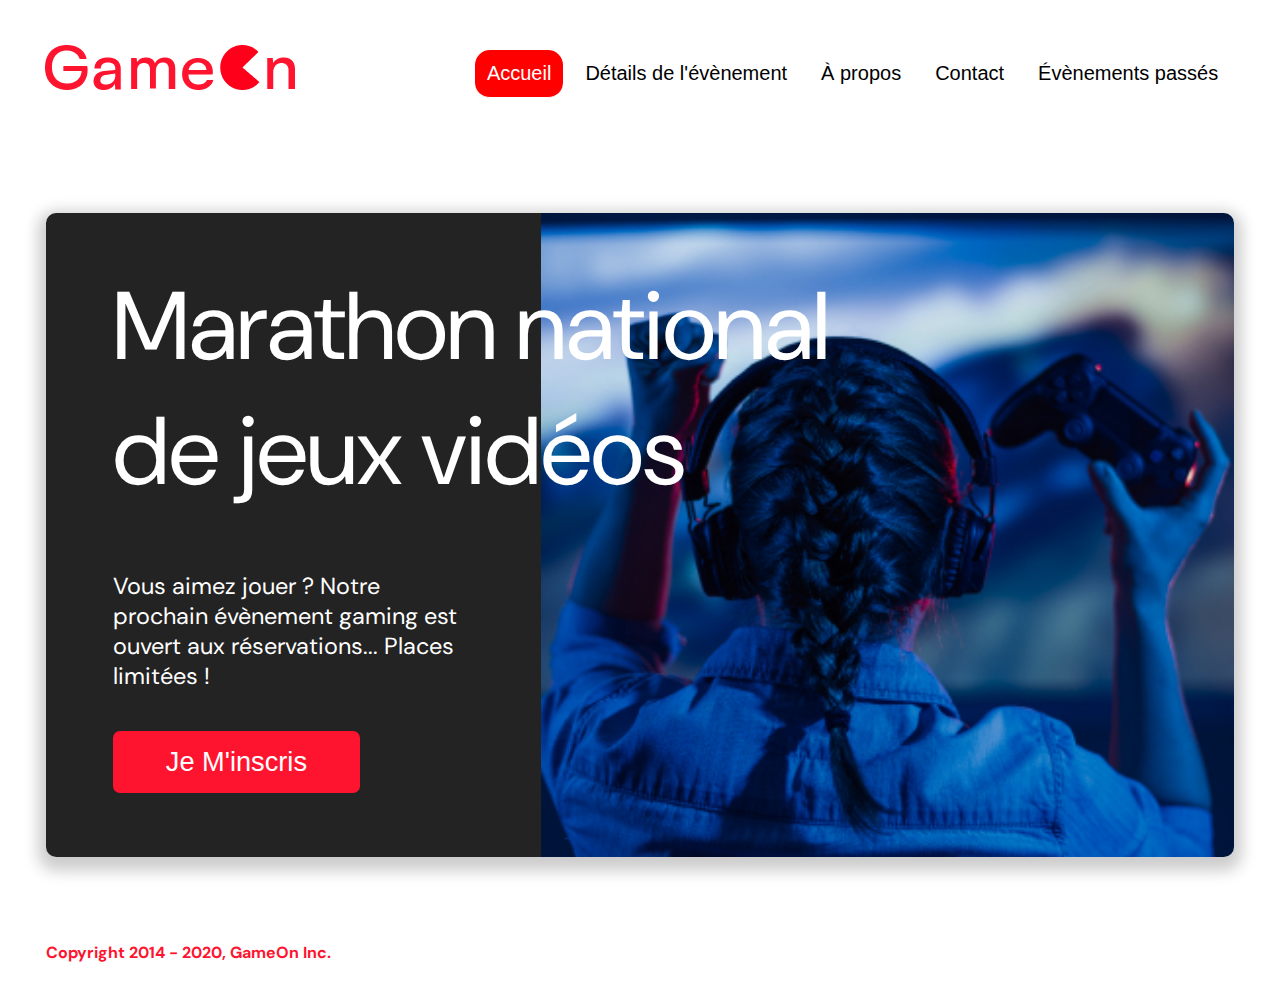
<file: index.html>
<!DOCTYPE html>
<html lang="en">

<head>
  <meta charset="utf-8" />
  <title>Reservation</title>
  <meta name="viewport" content="width=device-width,initial-scale=1" />
  <link rel="stylesheet" href="modal.css" />
  <link rel="stylesheet" href="https://cdnjs.cloudflare.com/ajax/libs/font-awesome/4.7.0/css/font-awesome.min.css" />
  <link href="https://fonts.googleapis.com/css?family=DM+Sans" rel="stylesheet" />
</head>

<body>
  <div class="topnav" id="myTopnav">
    <div class="header-logo">
      <img alt="logo" src="Logo.png" />
    </div>
    <div class="main-navbar">
      <a href="#" class="active"><span>Accueil</span></a>
      <a href="#" class="responsive"><span>Détails de l'évènement</span></a>
      <a href="#" class="responsive"><span>À propos</span></a>
      <a href="#" class="responsive"><span>Contact</span></a>
      <a href="#" class="responsive"><span>Évènements passés</span></a>


      <div id="burger-menu">
        <span> </span>

        <div id="menu">
          <a href="#" class="burger_links">Accueil</a>
          <a href="#" class="burger_links">Détails de l'évènement</a>
          <a href="#" class="burger_links">À propos</a>
          <a href="#" class="burger_links">Contact</a>
          <a href="#" class="burger_links">Évènements passés</a>
        </div>
      </div>
    </div>
  </div>

  <main>
    <div class="hero-section">
      <div class="hero-content">
        <h1 class="hero-headline">Marathon national de jeux vidéos</h1>
        <p class="hero-text">
          Vous aimez jouer ? Notre prochain évènement gaming est ouvert aux
          réservations... Places limitées !
        </p>
        <button class="btn-signup modal-btn">je m'inscris</button>
      </div>
      <div class="hero-img">
        <img src="./bg_img.jpg" alt="img" />
      </div>

      <button class="btn-signup modal-btn">je m'inscris</button>
    </div>

    <div id="bground" class="bground">
      <div id="content" class="content">

        <!-- Closing Modal -->
        <span id="close" class="close"></span>
        <div class="modal-body">

          <!-- Field inputs -->
          <form name="reserve" action="index.html" method="get" id="submit">
            <div class="formData" id="first-name">
              <label>Prénom</label>
              <input class="text-control" data-error="" data-error-visible="false" type="text" id="first"
                name="first" />
            </div>
            <div class="formData" id="last-name">
              <label>Nom</label>
              <input class="text-control" data-error="" data-error-visible="false" type="text" id="last" name="last" />
            </div>
            <div class="formData" id="email-field">
              <label>E-mail</label>
              <input class="text-control" data-error="" data-error-visible="false" type="email" id="email"
                name="email" />
            </div>
            <div class="formData" id="birth-date">
              <label>Date de naissance</label>
              <input class="text-control" type="date" id="birthdate" name="birthdate" required />
            </div>

            <!-- End of field inputs -->

            <div class="formData" id="city">
              <label>À combien de tournois GameOn avez-vous déjà participé
                ?</label>
              <input type="number" data-error="" data-error-visible="false" class="text-control" id="quantity"
                name="quantity" min="0" max="99" />
            </div>


            <!-- Radio inputs -->

            <p class="text-label">Quelles villes ?</p>
            <div class="formData" id="locations">
              <input class="checkbox-input" type="radio" id="location1" name="location" value="New York" />
              <label class="checkbox-label" for="location1">
                <span class="checkbox-icon"></span>
                New York</label>

              <input class="checkbox-input" type="radio" id="location2" name="location" value="San Francisco" />
              <label class="checkbox-label" for="location2">
                <span class="checkbox-icon"></span>
                San Francisco</label>

              <input class="checkbox-input" type="radio" id="location3" name="location" value="Seattle" />
              <label class="checkbox-label" for="location3">
                <span class="checkbox-icon"></span>
                Seattle</label>

              <input class="checkbox-input" type="radio" id="location4" name="location" value="Chicago" />
              <label class="checkbox-label" for="location4">
                <span class="checkbox-icon"></span>
                Chicago</label>

              <input class="checkbox-input" type="radio" id="location5" name="location" value="Boston" />
              <label class="checkbox-label" for="location5">
                <span class="checkbox-icon"></span>
                Boston</label>

              <input class="checkbox-input" type="radio" id="location6" name="location" value="Portland" />
              <label class="checkbox-label" for="location6">
                <span class="checkbox-icon"></span>
                Portland</label>
            </div>

            <!-- End of radio inputs -->


            <div id="terms" class="formData">
              <input class="checkbox-input" type="checkbox" name="checkbox1" id="checkbox1" data-error=""
                data-error-visible="false" />
              <label id="condition-1" class="checkbox2-label" for="checkbox1">
                <span class="checkbox-icon"></span>
                J'ai lu et accepté les conditions d'utilisation.
              </label>

              <input class="checkbox-input" type="checkbox" id="checkbox2" />
              <label class="checkbox2-label" for="checkbox2">
                <span class="checkbox-icon"></span>
                Je souhaite être prévenu des prochains évènements.
              </label>
            </div>
            <input id="btn" class="btn-submit" type="submit" value="C'est parti" />
          </form>
          <span id="confirmation-msg"></span>
        </div>
      </div>
    </div>
  </main>
  <footer>
    <p class="copyrights">Copyright 2014 - 2020, GameOn Inc.</p>
  </footer>
  <script src="modal.js"></script>
</body>

</html>
</file>
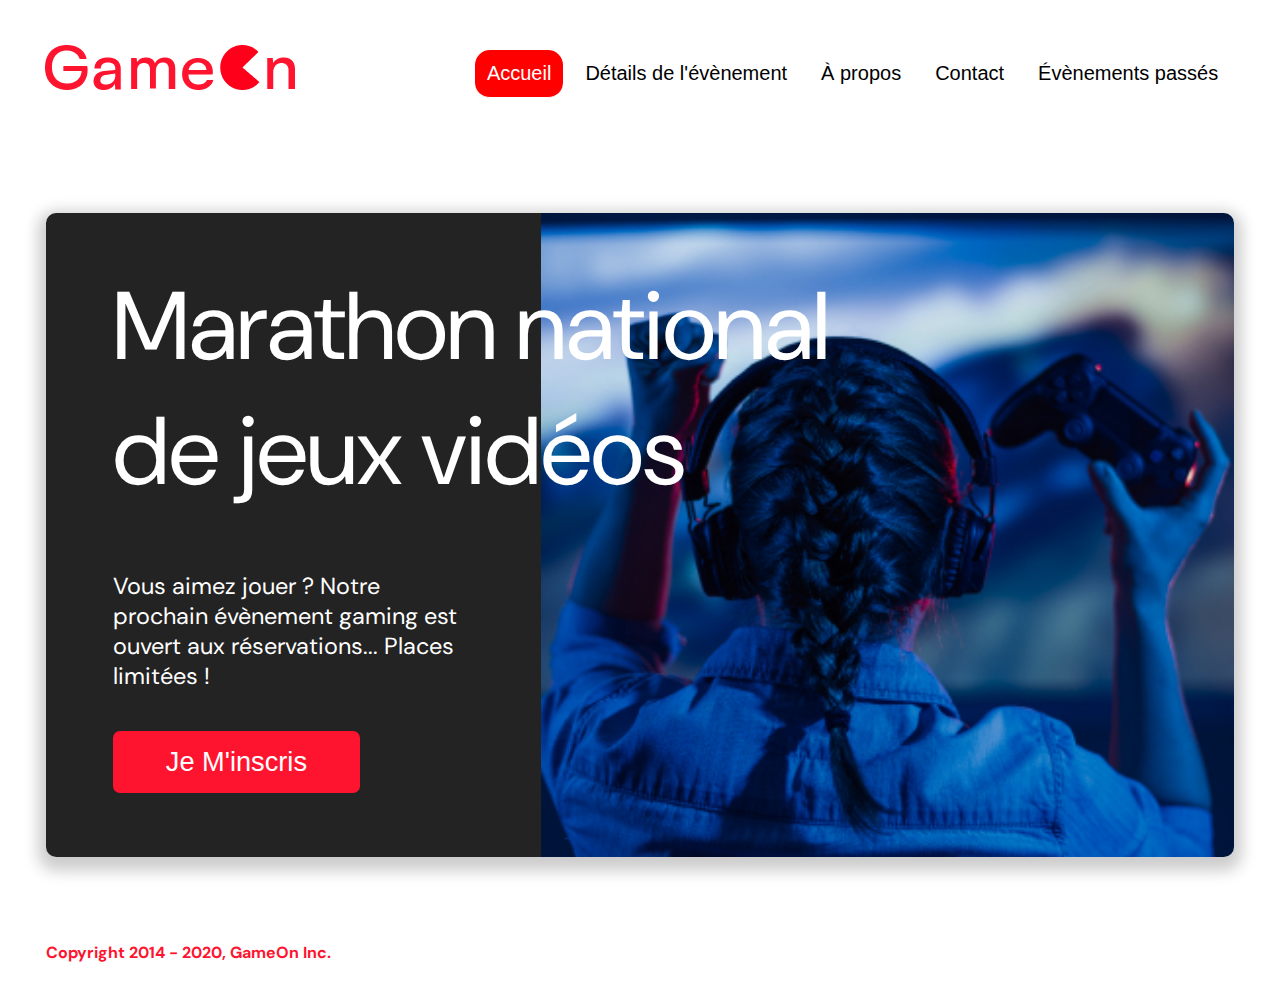
<file: starterOnly/index.html>
<!DOCTYPE html>
<html lang="en">

<head>
  <meta charset="utf-8" />
  <title>Reservation</title>
  <meta name="viewport" content="width=device-width,initial-scale=1" />
  <link rel="stylesheet" href="modal.css" />
  <link rel="stylesheet" href="https://cdnjs.cloudflare.com/ajax/libs/font-awesome/4.7.0/css/font-awesome.min.css" />
  <link href="https://fonts.googleapis.com/css?family=DM+Sans" rel="stylesheet" />
</head>

<body>
  <div class="topnav" id="myTopnav">
    <div class="header-logo">
      <img alt="logo" src="Logo.png" />
    </div>
    <div class="main-navbar">
      <a href="#" class="active"><span>Accueil</span></a>
      <a href="#" class="responsive"><span>Détails de l'évènement</span></a>
      <a href="#" class="responsive"><span>À propos</span></a>
      <a href="#" class="responsive"><span>Contact</span></a>
      <a href="#" class="responsive"><span>Évènements passés</span></a>


      <div id="burger-menu">
        <span> </span>

        <div id="menu">
          <a href="#" class="burger_links">Accueil</a>
          <a href="#" class="burger_links">Détails de l'évènement</a>
          <a href="#" class="burger_links">À propos</a>
          <a href="#" class="burger_links">Contact</a>
          <a href="#" class="burger_links">Évènements passés</a>
        </div>
      </div>
    </div>
  </div>

  <main>
    <div class="hero-section">
      <div class="hero-content">
        <h1 class="hero-headline">Marathon national de jeux vidéos</h1>
        <p class="hero-text">
          Vous aimez jouer ? Notre prochain évènement gaming est ouvert aux
          réservations... Places limitées !
        </p>
        <button class="btn-signup modal-btn">je m'inscris</button>
      </div>
      <div class="hero-img">
        <img src="./bg_img.jpg" alt="img" />
      </div>

      <button class="btn-signup modal-btn">je m'inscris</button>
    </div>

    <div id="bground" class="bground">
      <div id="content" class="content">

        <!-- Closing Modal -->
        <span id="close" class="close"></span>
        <div class="modal-body">

          <!-- Field inputs -->
          <form name="reserve" action="index.html" method="get" id="submit">
            <div class="formData" id="first-name">
              <label>Prénom</label>
              <input class="text-control" data-error="" data-error-visible="false" type="text" id="first"
                name="first" />
            </div>
            <div class="formData" id="last-name">
              <label>Nom</label>
              <input class="text-control" data-error="" data-error-visible="false" type="text" id="last" name="last" />
            </div>
            <div class="formData" id="email-field">
              <label>E-mail</label>
              <input class="text-control" data-error="" data-error-visible="false" type="email" id="email"
                name="email" />
            </div>
            <div class="formData" id="birth-date">
              <label>Date de naissance</label>
              <input class="text-control" type="date" id="birthdate" name="birthdate" required />
            </div>

            <!-- End of field inputs -->

            <div class="formData" id="city">
              <label>À combien de tournois GameOn avez-vous déjà participé
                ?</label>
              <input type="number" data-error="" data-error-visible="false" class="text-control" id="quantity"
                name="quantity" min="0" max="99" />
            </div>


            <!-- Radio inputs -->

            <p class="text-label">Quelles villes ?</p>
            <div class="formData" id="locations">
              <input class="checkbox-input" type="radio" id="location1" name="location" value="New York" />
              <label class="checkbox-label" for="location1">
                <span class="checkbox-icon"></span>
                New York</label>

              <input class="checkbox-input" type="radio" id="location2" name="location" value="San Francisco" />
              <label class="checkbox-label" for="location2">
                <span class="checkbox-icon"></span>
                San Francisco</label>

              <input class="checkbox-input" type="radio" id="location3" name="location" value="Seattle" />
              <label class="checkbox-label" for="location3">
                <span class="checkbox-icon"></span>
                Seattle</label>

              <input class="checkbox-input" type="radio" id="location4" name="location" value="Chicago" />
              <label class="checkbox-label" for="location4">
                <span class="checkbox-icon"></span>
                Chicago</label>

              <input class="checkbox-input" type="radio" id="location5" name="location" value="Boston" />
              <label class="checkbox-label" for="location5">
                <span class="checkbox-icon"></span>
                Boston</label>

              <input class="checkbox-input" type="radio" id="location6" name="location" value="Portland" />
              <label class="checkbox-label" for="location6">
                <span class="checkbox-icon"></span>
                Portland</label>
            </div>

            <!-- End of radio inputs -->


            <div id="terms" class="formData">
              <input class="checkbox-input" type="checkbox" name="checkbox1" id="checkbox1" data-error=""
                data-error-visible="false" />
              <label id="condition-1" class="checkbox2-label" for="checkbox1">
                <span class="checkbox-icon"></span>
                J'ai lu et accepté les conditions d'utilisation.
              </label>

              <input class="checkbox-input" type="checkbox" id="checkbox2" />
              <label class="checkbox2-label" for="checkbox2">
                <span class="checkbox-icon"></span>
                Je souhaite être prévenu des prochains évènements.
              </label>
            </div>
            <input id="btn" class="btn-submit" type="submit" value="C'est parti" />
          </form>
          <span id="confirmation-msg"></span>
        </div>
      </div>
    </div>
  </main>
  <footer>
    <p class="copyrights">Copyright 2014 - 2020, GameOn Inc.</p>
  </footer>
  <script src="modal.js"></script>
</body>

</html>
</file>
<file: modal.css>
:root {
  --font-default: "DM Sans", Arial, Helvetica, sans-serif;
  --font-slab: var(--font-default);
  --modal-duration: 0.8s;
}
* {
  box-sizing: border-box;
  margin: 0;
  padding: 0;
}
/* Landing Page */

body {
  margin: 0;
  display: flex;
  flex-direction: column;
  font-family: var(--font-default);
  font-size: 18px;
  max-width: 1600px;
  margin: 0 auto;
}

p {
  margin-bottom: 0;
  padding: 0.5vw;
}

img {
  object-fit: cover;
  padding-right: 1rem;
}

.topnav {
  overflow: hidden;
  margin: 3.5%;
}
.header-logo {
  float: left;

}
.main-navbar {
  float: right;
}
.topnav a {
  float: left;
  display: block;
  color: #000000;
  text-align: center;
  padding: 12px 12px;
  margin: 5px;
  text-decoration: none;
  font-size: 20px;
  font-family: Roboto, sans-serif;
  border-bottom: 1px solid transparent;
  transition: all 330ms ease-in-out;
  border-radius: 15px;
}

.topnav a:hover {
  color:#fff;
  border-bottom: solid 1px #fff;
  background-color: red;
  border-radius: 15px;
}


.topnav a.active {
  color:#fff;
  border-bottom: solid 1px #fff;
  background-color: red;
  border-radius: 15px;
}





.topnav .icon {
  display: none;
}

#burger-menu {
  visibility: hidden;
}

main {
  font-size: 130%;
  font-weight: bolder;
  color: black;
  padding-top: 0.5vw;
  padding-left: 2vw;
  padding-right: 2vw;
  margin: 1px 20px 15px;
  border-radius: 2rem;
  text-align: justify;
}

.modal-btn {
  font-size: 145%;
  background: #fe142f;
  display: flex;
  margin: auto;
  padding: 2em;
  color: #fff;
  padding: 0.75rem 2.5rem;
  border-radius: 1rem;
  cursor: pointer;
  transition: all 300ms ease-in-out;
}

.modal-btn:hover {
  background: #3876ac;
}

.footer {
  margin: 20px;
  padding: 10px;
  font-family: var(--font-slab);
}

/* Modal form */

.button {
  background: #fe142f;
  margin-top: 0.5em;
  padding: 1em;
  color: #fff;
  border-radius: 15px;
  cursor: pointer;
  font-size: 16px;
}

.button:hover {
  background: #3876ac;
}

.smFont {
  font-size: 16px;
}

.bground {
  display: none;
  position: fixed;
  z-index: 1;
  left: 0;
  top: 0;
  height: 100%;
  width: 100%;
  background-color: rgba(26, 39, 156, 0.4);
}

.bground .confirm-reserv {
  color: #fff;
  position: absolute;
  text-align: center;
  top: 50%;
  left: 0;
  right: 0;
  margin-left: 0;
  margin-right: 0;
}

small {
  color: #f00;
  white-space: nowrap;
}

.formData.error input {
  border: 3px solid red;
}

.formData.success input {
  border: 3px solid rgb(167, 233, 69);
}

.content {
  margin: 5% auto;
  width: 100%;
  height: 80vh;
  max-width: 600px;
  max-height: 100vh;
  animation-name: modalopen;
  display: flex;
  align-items: center;
  animation-duration: var(--modal-duration);
  transition: 330ms ease-in-out;
  background: #232323;
  border-radius: 10px;
  overflow: hidden;
  position: relative;
  color: #fff;
  padding-top: 10px;
}

.modal-body {
  padding: 15px 8%;
  margin: 15px auto;
}

label {
  font-family: var(--font-default);
  font-size: 17px;
  font-weight: normal;
  display: inline-block;
  margin-bottom: 11px;
}
input {
  padding: 8px;
  border: 0.8px solid #ccc;
  outline: none;
}

.text-control {
  margin: 0;
  padding: 8px;
  width: 100%;
  border-radius: 8px;
  font-size: 20px;
  height: 48px;
}

/*** CheckBox Attribute**/

.checkbox2-label[data-error]::after {
  content: attr(data-error);
  font-size: 1em;
  color: #e54858;
  display: block;
  margin-top: 7px;
  margin-bottom: 7px;
  text-align: right;
  line-height: 0.3;
  opacity: 0;
  transition: 0.3s;
}
.checkbox2-label[data-error-visible="true"]::after {
  opacity: 1;
}

#locations.formData[data-error]::after {
  content: attr(data-error);
  font-size: 12px;
  color: #e54858;
  display: inline-block;
  margin-top: 7px;
  margin-bottom: 7px;
  text-align: left;
  line-height: 0.3;
  opacity: 0;
  transition: 0.3s;
}

#locations.formData[data-error-visible="true"]::after {
  opacity: 1;
}

/*** Text Control ***/

.formData[data-error]::after {
  content: attr(data-error);
  font-size: 0.5em;
  color: #e54858;
  display: block;
  margin-top: 7px;
  margin-bottom: 7px;
  text-align: right;
  line-height: 0.3;
  opacity: 0;
  transition: 0.3s;
}
.formData[data-error-visible="true"]::after {
  opacity: 1;
}
.formData[data-error-visible="true"] .text-control {
  border: 2px solid #e54858;
}

input[data-error]::after {
  content: attr(data-error);
  font-size: 0.4em;
  color: red;
}
.checkbox-label,
.checkbox2-label {
  position: relative;
  margin-left: 36px;
  font-size: 12px;
  font-weight: normal;
}
.checkbox-label .checkbox-icon,
.checkbox2-label .checkbox-icon {
  display: block;
  width: 20px;
  height: 20px;
  border: 2px solid #279e7a;
  border-radius: 50%;
  text-indent: 29px;
  white-space: nowrap;
  position: absolute;
  left: -30px;
  top: -1px;
  transition: 0.3s;
}
.checkbox-label .checkbox-icon::after,
.checkbox2-label .checkbox-icon::after {
  content: "";
  width: 13px;
  height: 13px;
  background-color: #279e7a;
  border-radius: 50%;
  text-indent: 29px;
  white-space: nowrap;
  position: absolute;
  left: 50%;
  top: 50%;
  transform: translate(-50%, -50%);
  transition: 0.3s;
  opacity: 0;
}
.checkbox-input {
  display: none;
}
.checkbox-input:checked + .checkbox-label .checkbox-icon::after,
.checkbox-input:checked + .checkbox2-label .checkbox-icon::after {
  opacity: 1;
}
.checkbox-input:checked + .checkbox2-label .checkbox-icon {
  background: #279e7a;
}
.checkbox2-label .checkbox-icon {
  border-radius: 4px;
  border: 0;
  background: #c4c4c4;
}
.checkbox2-label .checkbox-icon::after {
  width: 7px;
  height: 4px;
  border-radius: 2px;
  background: transparent;
  border: 2px solid transparent;
  border-bottom-color: #fff;
  border-left-color: #fff;
  transform: rotate(-55deg);
  left: 21%;
  top: 19%;
}
.close {
  position: absolute;
  right: 15px;
  top: 15px;
  width: 32px;
  height: 32px;
  opacity: 1;
  cursor: pointer;
  transition: transform 330ms ease-in-out;
  transform: scale(0.7);
}
.close:before,
.close:after {
  position: absolute;
  left: 15px;
  content: " ";
  height: 33px;
  width: 3px;
  background-color: #fff;
}
.close:before {
  transform: rotate(45deg);
}
.close:after {
  transform: rotate(-45deg);
}
.btn-submit,
.btn-signup {
  background: #fe142f;
  display: block;
  margin: 0 auto;
  border-radius: 7px;
  font-size: 1rem;
  padding: 12px 82px;
  color: #fff;
  cursor: pointer;
  border: 0;
}
/* custom select styles */
.custom-select {
  position: relative;
  font-family: Arial;
  font-size: 1.1rem;
  font-weight: normal;
}

.custom-select select {
  display: none;
}
.select-selected {
  background-color: #fff;
}

/* Style the arrow inside the select element: */
.select-selected:after {
  position: absolute;
  content: "";
  top: 10px;
  right: 13px;
  width: 11px;
  height: 11px;
  border: 3px solid transparent;
  border-bottom-color: #f00;
  border-left-color: #f00;
  transform: rotate(-48deg);
  border-radius: 5px 0 5px 0;
}

/* Point the arrow upwards when the select box is open (active): */
.select-selected.select-arrow-active:after {
  transform: rotate(135deg);
  top: 13px;
}

.select-items div,
.select-selected {
  color: #000;
  padding: 11px 16px;
  border: 1px solid transparent;
  border-color: transparent transparent rgba(0, 0, 0, 0.1) transparent;
  cursor: pointer;
  border-radius: 8px;
  height: 48px;
}

/* Style items (options): */
.select-items {
  position: absolute;
  background-color: #fff;
  top: 89%;
  left: 0;
  right: 0;
  z-index: 99;
}

/* Hide the items when the select box is closed: */
.select-hide {
  display: none;
}

.select-items div:hover,
.same-as-selected {
  background-color: rgba(0, 0, 0, 0.1);
}
/* custom select end */
.text-label {
  font-weight: normal;
  font-size: 16px;
}
.hero-section {
  min-height: 70vh;
  border-radius: 10px;
  display: grid;
  grid-template-columns: repeat(12, 1fr);
  overflow: hidden;
  box-shadow: 0 6px 15px 8px rgba(0, 0, 0, 0.2);
  margin-bottom: 10px;
}
.hero-content {
  padding: 51px 67px;
  grid-column: span 5;
  background: #232323;
  color: #fff;
  position: relative;
  text-align: left;
  min-width: 424px;
  display: flex;
  flex-direction: column;
}
/* .hero-content::after {
  content: "";
  width: 100%;
  height: 100%;
  background: #232323;
  position: absolute;
  right: -80px;
  top: 0;
} */
.hero-content > * {
  position: relative;
}
.hero-headline {
  font-size: 6rem;
  width: 800px;
  font-weight: normal;
;
}

.hero-text {
  width: 100%;
  font-weight: normal;
  margin-top: 57px;
  padding: 0;
}
.btn-signup {
  outline: none;
  display: block;
  margin-left: 0;
  position: absolute;
  margin-bottom: 0;
  text-transform: capitalize;
  font-size: 1.7rem;
  padding: 15px 23px;
  bottom: 10%;
  width: 50%;
  float: left;
}
.hero-img {
  grid-column: span 7;
}
.hero-img img {
  width: 100%;
  height: 100%;
  display: block;
  padding: 0;
}
.copyrights {
  color: #fe142f;
  padding: 0;
  font-size: 1rem;
  margin: 60px 0 30px;
  font-weight: bolder;
}
.hero-section > .btn-signup {
  display: none;
}
footer {
  padding-left: 2vw;
  padding-right: 2vw;
  margin: 0 20px;
}

@keyframes modalopen {
  from {
    opacity: 0;
    transform: translateY(150px);
  }
  to {
    opacity: 1;
  }
}

@media screen and (max-width: 950px) {
  .hero-headline {
    font-size: 4rem;
    font-weight: normal;
    white-space: normal;
    width: 350px;
    text-align: left;
  }
}

@media screen and (max-width: 800px) {
  .hero-section {
    display: block;
    box-shadow: unset;
  }
  .hero-content {
    background: #fff;
    color: #000;
    padding: 20px;
  }
  .hero-content::after {
    content: unset;
  }
  .hero-content .btn-signup {
    display: none;
  }
  .hero-headline {
    font-size: 4.5rem;
    white-space: normal;
    width: 90%;
  }
  .hero-text {
    width: unset;
    font-size: 1.5rem;
  }
  .hero-img img {
    border-radius: 10px;
    margin-top: 40px;
  }
  .hero-section > .btn-signup {
    display: block;
    margin: 32px auto 10px;
    padding: 12px 35px;
  }
  .copyrights {
    margin-top: 50px;
    text-align: center;
  }

  .btn-signup {
    position: relative;
    float: none;
  }
}

@media only screen and (max-width: 768px) {
  .topnav a {
    display: none;
  }
  /* .topnav a.icon {
    float: right;
    display: block;
  } */

  .main-navbar {
    position: relative;
    display: flex;
    justify-content: center;
    align-items: center;
    height: 80px;
    width: 80px;
  }

  #myTopnav {
    display: flex;
    justify-content: space-between;
    align-items: center;
  }

  #content{
    z-index: 3;
  }

  #burger-menu {
    position: relative;
    cursor: pointer;
    height: 40px;
    width: 40px;
    overflow: visible;

    visibility: visible;
    display: flex;
    justify-content: center;
    align-items: center;
  }
  #burger-menu span,
  #burger-menu span::before,
  #burger-menu span::after {
    background: red;
    position: absolute;
    display: block;
    opacity: 1;
    height: 4px;
    transition: all 300ms ease-in-out;
  }

  #burger-menu span::before,
  #burger-menu span::after {
    content: "";
  }

  #burger-menu span {
    left: 0px;
    top: 20px;
    width: 30px;
  }

  #burger-menu span::before {
    right: 0px;
    top: -10px;
    width: 30px;
  }

  #burger-menu span::after {
    right: 0px;
    top: 10px;
    width: 30px;
  }

  #burger-menu.close-menu {
    position: absolute;
    display: flex;
    justify-content: center;
    align-items: center;
  }

  #burger-menu.close-menu span {
    transform: rotate(-45deg);
    background: #fff;
    z-index: 3;
    right: 10px;
    width: 30px;
  }

  #burger-menu.close-menu span::before {
    transform: rotate(90deg);
    background: #fff;
    z-index: 3;
    top: 0px;
    right: 0;
    width: 30px;
  }
  #burger-menu.close-menu span::after {
    transform: rotate(90deg);
    top: 0px;
    opacity: 0;
    right: 0;
    width: 0px;
  }

  #menu {
    z-index: 1;
    visibility: hidden;
    height: 100%;
    width: 70vh;
    position: fixed;
    opacity: 0;
    bottom: 0;
    vertical-align: bottom;
    padding-left: 2rem;
    padding-top: 20%;
    transition: all 0.3s ease-in-out;
    transform: translateX(110%);
    display: flex;
    flex-direction: column;
    justify-content: flex-start;
    align-items: baseline;
    scroll-behavior: auto;
    overflow-y: scroll;
  }

  #menu.overlay {
    visibility: visible;
    opacity: 1;

    background: rgba(40, 32, 32, 0.9);
    transform: translateX(0%);
  }

  #menu a {
    display: block;
    z-index: 2;
    color: white;
    text-decoration: none;
    font-size: 1.3rem;
    margin: 2rem 0;
    transition: all 220ms ease-in-out;
    animation: from-right 400ms 1s both;
    border-bottom: 0;
    
  }

  @keyframes from-right {

    from{
      transform: translateX(150px);
      opacity: 0;
      animation-delay: 2s;

    }
    to{
      transform: translateX(0px);
      opacity: 1;
    }
    
  }



  #menu a:hover {
    text-shadow: 0 3px 8px rgb(252, 243, 243);
    background: none;
  }

  #locations.formData[data-error]::after {
    content: attr(data-error);
    font-size: 0.5em;
    color: #e54858;
    display: inline-block;
    margin-top: 7px;
    margin-left: 0;
    margin-bottom: 7px;
    text-align: left;
    line-height: 0.3;
    opacity: 0;
    transition: 0.3s;
  }

  #locations.formData[data-error-visible="true"]::after {
    opacity: 1;
  }
}

@media only screen and (max-width: 768px) {
  .topnav.responsive {
    position: relative;
  }
  .topnav.responsive .icon {
    position: absolute;
    right: 0;
    top: 0;
  }
  .topnav.responsive a {
    float: none;
    display: block;
    text-align: left;
  }

  .btn-signup {
    display: block;
    position: relative;
    font-size: 1.2rem;
  }
}

@media only screen and (max-width: 540px) {
  body {
    max-width: 480px;
    margin: auto;
  }

  .topnav {
    margin: 0;
  }

  .hero-content{
   padding-left: 1rem;
   min-width: 100px;
  }


  .hero-section{
    display: flex;
    flex-direction: column;
    justify-content: center;
    align-items: center;
  }

  .hero-headline{
    font-size: 2rem;
    text-align: left;
  }

  .header-logo{
    margin-left: 2rem;
  }
  .header-logo img {
    height: 40px;
  }

  .hero-text{
    width: 100%;
    text-align: left;
  }

  #burger-menu {
    z-index: 1;
    margin-left: 1.5rem;
  }

  #bground {
    overflow: hidden;
    background: none;
    top: 8%;
  }

  .modal-body {
    padding: 0 1rem;

    position: absolute;
    bottom: 0;
    height: 90%;

    display: flex;
    flex-direction: column;
    justify-content: center;
    align-items: center;
  }

  #submit {
    scroll-behavior: smooth;
    overflow: auto;
    max-height: 120vh;
    height: 100%;
  }

  form::-webkit-scrollbar {
    display: none;
  }

  .formData {
    margin-bottom: 2rem;
  }

  #content {
    height: 90%;
    border-radius: 10px 10px 0 0;
  }

  .btn-submit {
    margin-bottom: 1rem;
  }
}
</file>
<file: starterOnly/modal.css>
:root {
  --font-default: "DM Sans", Arial, Helvetica, sans-serif;
  --font-slab: var(--font-default);
  --modal-duration: 0.8s;
}
* {
  box-sizing: border-box;
  margin: 0;
  padding: 0;
}
/* Landing Page */

body {
  margin: 0;
  display: flex;
  flex-direction: column;
  font-family: var(--font-default);
  font-size: 18px;
  max-width: 1600px;
  margin: 0 auto;
}

p {
  margin-bottom: 0;
  padding: 0.5vw;
}

img {
  object-fit: cover;
  padding-right: 1rem;
}

.topnav {
  overflow: hidden;
  margin: 3.5%;
}
.header-logo {
  float: left;

}
.main-navbar {
  float: right;
}
.topnav a {
  float: left;
  display: block;
  color: #000000;
  text-align: center;
  padding: 12px 12px;
  margin: 5px;
  text-decoration: none;
  font-size: 20px;
  font-family: Roboto, sans-serif;
  border-bottom: 1px solid transparent;
  transition: all 330ms ease-in-out;
  border-radius: 15px;
}

.topnav a:hover {
  color:#fff;
  border-bottom: solid 1px #fff;
  background-color: red;
  border-radius: 15px;
}


.topnav a.active {
  color:#fff;
  border-bottom: solid 1px #fff;
  background-color: red;
  border-radius: 15px;
}





.topnav .icon {
  display: none;
}

#burger-menu {
  visibility: hidden;
}

main {
  font-size: 130%;
  font-weight: bolder;
  color: black;
  padding-top: 0.5vw;
  padding-left: 2vw;
  padding-right: 2vw;
  margin: 1px 20px 15px;
  border-radius: 2rem;
  text-align: justify;
}

.modal-btn {
  font-size: 145%;
  background: #fe142f;
  display: flex;
  margin: auto;
  padding: 2em;
  color: #fff;
  padding: 0.75rem 2.5rem;
  border-radius: 1rem;
  cursor: pointer;
  transition: all 300ms ease-in-out;
}

.modal-btn:hover {
  background: #3876ac;
}

.footer {
  margin: 20px;
  padding: 10px;
  font-family: var(--font-slab);
}

/* Modal form */

.button {
  background: #fe142f;
  margin-top: 0.5em;
  padding: 1em;
  color: #fff;
  border-radius: 15px;
  cursor: pointer;
  font-size: 16px;
}

.button:hover {
  background: #3876ac;
}

.smFont {
  font-size: 16px;
}

.bground {
  display: none;
  position: fixed;
  z-index: 1;
  left: 0;
  top: 0;
  height: 100%;
  width: 100%;
  background-color: rgba(26, 39, 156, 0.4);
}

.bground .confirm-reserv {
  color: #fff;
  position: absolute;
  text-align: center;
  top: 50%;
  left: 0;
  right: 0;
  margin-left: 0;
  margin-right: 0;
}

small {
  color: #f00;
  white-space: nowrap;
}

.formData.error input {
  border: 3px solid red;
}

.formData.success input {
  border: 3px solid rgb(167, 233, 69);
}

.content {
  margin: 5% auto;
  width: 100%;
  height: 80vh;
  max-width: 600px;
  max-height: 100vh;
  animation-name: modalopen;
  display: flex;
  align-items: center;
  animation-duration: var(--modal-duration);
  transition: 330ms ease-in-out;
  background: #232323;
  border-radius: 10px;
  overflow: hidden;
  position: relative;
  color: #fff;
  padding-top: 10px;
}

.modal-body {
  padding: 15px 8%;
  margin: 15px auto;
}

label {
  font-family: var(--font-default);
  font-size: 17px;
  font-weight: normal;
  display: inline-block;
  margin-bottom: 11px;
}
input {
  padding: 8px;
  border: 0.8px solid #ccc;
  outline: none;
}

.text-control {
  margin: 0;
  padding: 8px;
  width: 100%;
  border-radius: 8px;
  font-size: 20px;
  height: 48px;
}

/*** CheckBox Attribute**/

.checkbox2-label[data-error]::after {
  content: attr(data-error);
  font-size: 1em;
  color: #e54858;
  display: block;
  margin-top: 7px;
  margin-bottom: 7px;
  text-align: right;
  line-height: 0.3;
  opacity: 0;
  transition: 0.3s;
}
.checkbox2-label[data-error-visible="true"]::after {
  opacity: 1;
}

#locations.formData[data-error]::after {
  content: attr(data-error);
  font-size: 12px;
  color: #e54858;
  display: inline-block;
  margin-top: 7px;
  margin-bottom: 7px;
  text-align: left;
  line-height: 0.3;
  opacity: 0;
  transition: 0.3s;
}

#locations.formData[data-error-visible="true"]::after {
  opacity: 1;
}

/*** Text Control ***/

.formData[data-error]::after {
  content: attr(data-error);
  font-size: 0.5em;
  color: #e54858;
  display: block;
  margin-top: 7px;
  margin-bottom: 7px;
  text-align: right;
  line-height: 0.3;
  opacity: 0;
  transition: 0.3s;
}
.formData[data-error-visible="true"]::after {
  opacity: 1;
}
.formData[data-error-visible="true"] .text-control {
  border: 2px solid #e54858;
}

input[data-error]::after {
  content: attr(data-error);
  font-size: 0.4em;
  color: red;
}
.checkbox-label,
.checkbox2-label {
  position: relative;
  margin-left: 36px;
  font-size: 12px;
  font-weight: normal;
}
.checkbox-label .checkbox-icon,
.checkbox2-label .checkbox-icon {
  display: block;
  width: 20px;
  height: 20px;
  border: 2px solid #279e7a;
  border-radius: 50%;
  text-indent: 29px;
  white-space: nowrap;
  position: absolute;
  left: -30px;
  top: -1px;
  transition: 0.3s;
}
.checkbox-label .checkbox-icon::after,
.checkbox2-label .checkbox-icon::after {
  content: "";
  width: 13px;
  height: 13px;
  background-color: #279e7a;
  border-radius: 50%;
  text-indent: 29px;
  white-space: nowrap;
  position: absolute;
  left: 50%;
  top: 50%;
  transform: translate(-50%, -50%);
  transition: 0.3s;
  opacity: 0;
}
.checkbox-input {
  display: none;
}
.checkbox-input:checked + .checkbox-label .checkbox-icon::after,
.checkbox-input:checked + .checkbox2-label .checkbox-icon::after {
  opacity: 1;
}
.checkbox-input:checked + .checkbox2-label .checkbox-icon {
  background: #279e7a;
}
.checkbox2-label .checkbox-icon {
  border-radius: 4px;
  border: 0;
  background: #c4c4c4;
}
.checkbox2-label .checkbox-icon::after {
  width: 7px;
  height: 4px;
  border-radius: 2px;
  background: transparent;
  border: 2px solid transparent;
  border-bottom-color: #fff;
  border-left-color: #fff;
  transform: rotate(-55deg);
  left: 21%;
  top: 19%;
}
.close {
  position: absolute;
  right: 15px;
  top: 15px;
  width: 32px;
  height: 32px;
  opacity: 1;
  cursor: pointer;
  transition: transform 330ms ease-in-out;
  transform: scale(0.7);
}
.close:before,
.close:after {
  position: absolute;
  left: 15px;
  content: " ";
  height: 33px;
  width: 3px;
  background-color: #fff;
}
.close:before {
  transform: rotate(45deg);
}
.close:after {
  transform: rotate(-45deg);
}
.btn-submit,
.btn-signup {
  background: #fe142f;
  display: block;
  margin: 0 auto;
  border-radius: 7px;
  font-size: 1rem;
  padding: 12px 82px;
  color: #fff;
  cursor: pointer;
  border: 0;
}
/* custom select styles */
.custom-select {
  position: relative;
  font-family: Arial;
  font-size: 1.1rem;
  font-weight: normal;
}

.custom-select select {
  display: none;
}
.select-selected {
  background-color: #fff;
}

/* Style the arrow inside the select element: */
.select-selected:after {
  position: absolute;
  content: "";
  top: 10px;
  right: 13px;
  width: 11px;
  height: 11px;
  border: 3px solid transparent;
  border-bottom-color: #f00;
  border-left-color: #f00;
  transform: rotate(-48deg);
  border-radius: 5px 0 5px 0;
}

/* Point the arrow upwards when the select box is open (active): */
.select-selected.select-arrow-active:after {
  transform: rotate(135deg);
  top: 13px;
}

.select-items div,
.select-selected {
  color: #000;
  padding: 11px 16px;
  border: 1px solid transparent;
  border-color: transparent transparent rgba(0, 0, 0, 0.1) transparent;
  cursor: pointer;
  border-radius: 8px;
  height: 48px;
}

/* Style items (options): */
.select-items {
  position: absolute;
  background-color: #fff;
  top: 89%;
  left: 0;
  right: 0;
  z-index: 99;
}

/* Hide the items when the select box is closed: */
.select-hide {
  display: none;
}

.select-items div:hover,
.same-as-selected {
  background-color: rgba(0, 0, 0, 0.1);
}
/* custom select end */
.text-label {
  font-weight: normal;
  font-size: 16px;
}
.hero-section {
  min-height: 70vh;
  border-radius: 10px;
  display: grid;
  grid-template-columns: repeat(12, 1fr);
  overflow: hidden;
  box-shadow: 0 6px 15px 8px rgba(0, 0, 0, 0.2);
  margin-bottom: 10px;
}
.hero-content {
  padding: 51px 67px;
  grid-column: span 5;
  background: #232323;
  color: #fff;
  position: relative;
  text-align: left;
  min-width: 424px;
  display: flex;
  flex-direction: column;
}
/* .hero-content::after {
  content: "";
  width: 100%;
  height: 100%;
  background: #232323;
  position: absolute;
  right: -80px;
  top: 0;
} */
.hero-content > * {
  position: relative;
}
.hero-headline {
  font-size: 6rem;
  width: 800px;
  font-weight: normal;
;
}

.hero-text {
  width: 100%;
  font-weight: normal;
  margin-top: 57px;
  padding: 0;
}
.btn-signup {
  outline: none;
  display: block;
  margin-left: 0;
  position: absolute;
  margin-bottom: 0;
  text-transform: capitalize;
  font-size: 1.7rem;
  padding: 15px 23px;
  bottom: 10%;
  width: 50%;
  float: left;
}
.hero-img {
  grid-column: span 7;
}
.hero-img img {
  width: 100%;
  height: 100%;
  display: block;
  padding: 0;
}
.copyrights {
  color: #fe142f;
  padding: 0;
  font-size: 1rem;
  margin: 60px 0 30px;
  font-weight: bolder;
}
.hero-section > .btn-signup {
  display: none;
}
footer {
  padding-left: 2vw;
  padding-right: 2vw;
  margin: 0 20px;
}

@keyframes modalopen {
  from {
    opacity: 0;
    transform: translateY(150px);
  }
  to {
    opacity: 1;
  }
}

@media screen and (max-width: 950px) {
  .hero-headline {
    font-size: 4rem;
    font-weight: normal;
    white-space: normal;
    width: 350px;
    text-align: left;
  }
}

@media screen and (max-width: 800px) {
  .hero-section {
    display: block;
    box-shadow: unset;
  }
  .hero-content {
    background: #fff;
    color: #000;
    padding: 20px;
  }
  .hero-content::after {
    content: unset;
  }
  .hero-content .btn-signup {
    display: none;
  }
  .hero-headline {
    font-size: 4.5rem;
    white-space: normal;
    width: 90%;
  }
  .hero-text {
    width: unset;
    font-size: 1.5rem;
  }
  .hero-img img {
    border-radius: 10px;
    margin-top: 40px;
  }
  .hero-section > .btn-signup {
    display: block;
    margin: 32px auto 10px;
    padding: 12px 35px;
  }
  .copyrights {
    margin-top: 50px;
    text-align: center;
  }

  .btn-signup {
    position: relative;
    float: none;
  }
}

@media only screen and (max-width: 768px) {
  .topnav a {
    display: none;
  }
  /* .topnav a.icon {
    float: right;
    display: block;
  } */

  .main-navbar {
    position: relative;
    display: flex;
    justify-content: center;
    align-items: center;
    height: 80px;
    width: 80px;
  }

  #myTopnav {
    display: flex;
    justify-content: space-between;
    align-items: center;
  }

  #content{
    z-index: 3;
  }

  #burger-menu {
    position: relative;
    cursor: pointer;
    height: 40px;
    width: 40px;
    overflow: visible;

    visibility: visible;
    display: flex;
    justify-content: center;
    align-items: center;
  }
  #burger-menu span,
  #burger-menu span::before,
  #burger-menu span::after {
    background: red;
    position: absolute;
    display: block;
    opacity: 1;
    height: 4px;
    transition: all 300ms ease-in-out;
  }

  #burger-menu span::before,
  #burger-menu span::after {
    content: "";
  }

  #burger-menu span {
    left: 0px;
    top: 20px;
    width: 30px;
  }

  #burger-menu span::before {
    right: 0px;
    top: -10px;
    width: 30px;
  }

  #burger-menu span::after {
    right: 0px;
    top: 10px;
    width: 30px;
  }

  #burger-menu.close-menu {
    position: absolute;
    display: flex;
    justify-content: center;
    align-items: center;
  }

  #burger-menu.close-menu span {
    transform: rotate(-45deg);
    background: #fff;
    z-index: 3;
    right: 10px;
    width: 30px;
  }

  #burger-menu.close-menu span::before {
    transform: rotate(90deg);
    background: #fff;
    z-index: 3;
    top: 0px;
    right: 0;
    width: 30px;
  }
  #burger-menu.close-menu span::after {
    transform: rotate(90deg);
    top: 0px;
    opacity: 0;
    right: 0;
    width: 0px;
  }

  #menu {
    z-index: 1;
    visibility: hidden;
    height: 100%;
    width: 70vh;
    position: fixed;
    opacity: 0;
    bottom: 0;
    vertical-align: bottom;
    padding-left: 2rem;
    padding-top: 20%;
    transition: all 0.3s ease-in-out;
    transform: translateX(110%);
    display: flex;
    flex-direction: column;
    justify-content: flex-start;
    align-items: baseline;
    scroll-behavior: auto;
    overflow-y: scroll;
  }

  #menu.overlay {
    visibility: visible;
    opacity: 1;

    background: rgba(40, 32, 32, 0.9);
    transform: translateX(0%);
  }

  #menu a {
    display: block;
    z-index: 2;
    color: white;
    text-decoration: none;
    font-size: 1.3rem;
    margin: 2rem 0;
    transition: all 220ms ease-in-out;
    animation: from-right 400ms 1s both;
    border-bottom: 0;
    
  }

  @keyframes from-right {

    from{
      transform: translateX(150px);
      opacity: 0;
      animation-delay: 2s;

    }
    to{
      transform: translateX(0px);
      opacity: 1;
    }
    
  }



  #menu a:hover {
    text-shadow: 0 3px 8px rgb(252, 243, 243);
    background: none;
  }

  #locations.formData[data-error]::after {
    content: attr(data-error);
    font-size: 0.5em;
    color: #e54858;
    display: inline-block;
    margin-top: 7px;
    margin-left: 0;
    margin-bottom: 7px;
    text-align: left;
    line-height: 0.3;
    opacity: 0;
    transition: 0.3s;
  }

  #locations.formData[data-error-visible="true"]::after {
    opacity: 1;
  }
}

@media only screen and (max-width: 768px) {
  .topnav.responsive {
    position: relative;
  }
  .topnav.responsive .icon {
    position: absolute;
    right: 0;
    top: 0;
  }
  .topnav.responsive a {
    float: none;
    display: block;
    text-align: left;
  }

  .btn-signup {
    display: block;
    position: relative;
    font-size: 1.2rem;
  }
}

@media only screen and (max-width: 540px) {
  body {
    max-width: 480px;
    margin: auto;
  }

  .topnav {
    margin: 0;
  }

  .hero-content{
   padding-left: 1rem;
   min-width: 100px;
  }


  .hero-section{
    display: flex;
    flex-direction: column;
    justify-content: center;
    align-items: center;
  }

  .hero-headline{
    font-size: 2rem;
    text-align: left;
  }

  .header-logo{
    margin-left: 2rem;
  }
  .header-logo img {
    height: 40px;
  }

  .hero-text{
    width: 100%;
    text-align: left;
  }

  #burger-menu {
    z-index: 1;
    margin-left: 1.5rem;
  }

  #bground {
    overflow: hidden;
    background: none;
    top: 8%;
  }

  .modal-body {
    padding: 0 1rem;

    position: absolute;
    bottom: 0;
    height: 90%;

    display: flex;
    flex-direction: column;
    justify-content: center;
    align-items: center;
  }

  #submit {
    scroll-behavior: smooth;
    overflow: auto;
    max-height: 120vh;
    height: 100%;
  }

  form::-webkit-scrollbar {
    display: none;
  }

  .formData {
    margin-bottom: 2rem;
  }

  #content {
    height: 90%;
    border-radius: 10px 10px 0 0;
  }

  .btn-submit {
    margin-bottom: 1rem;
  }
}
</file>
